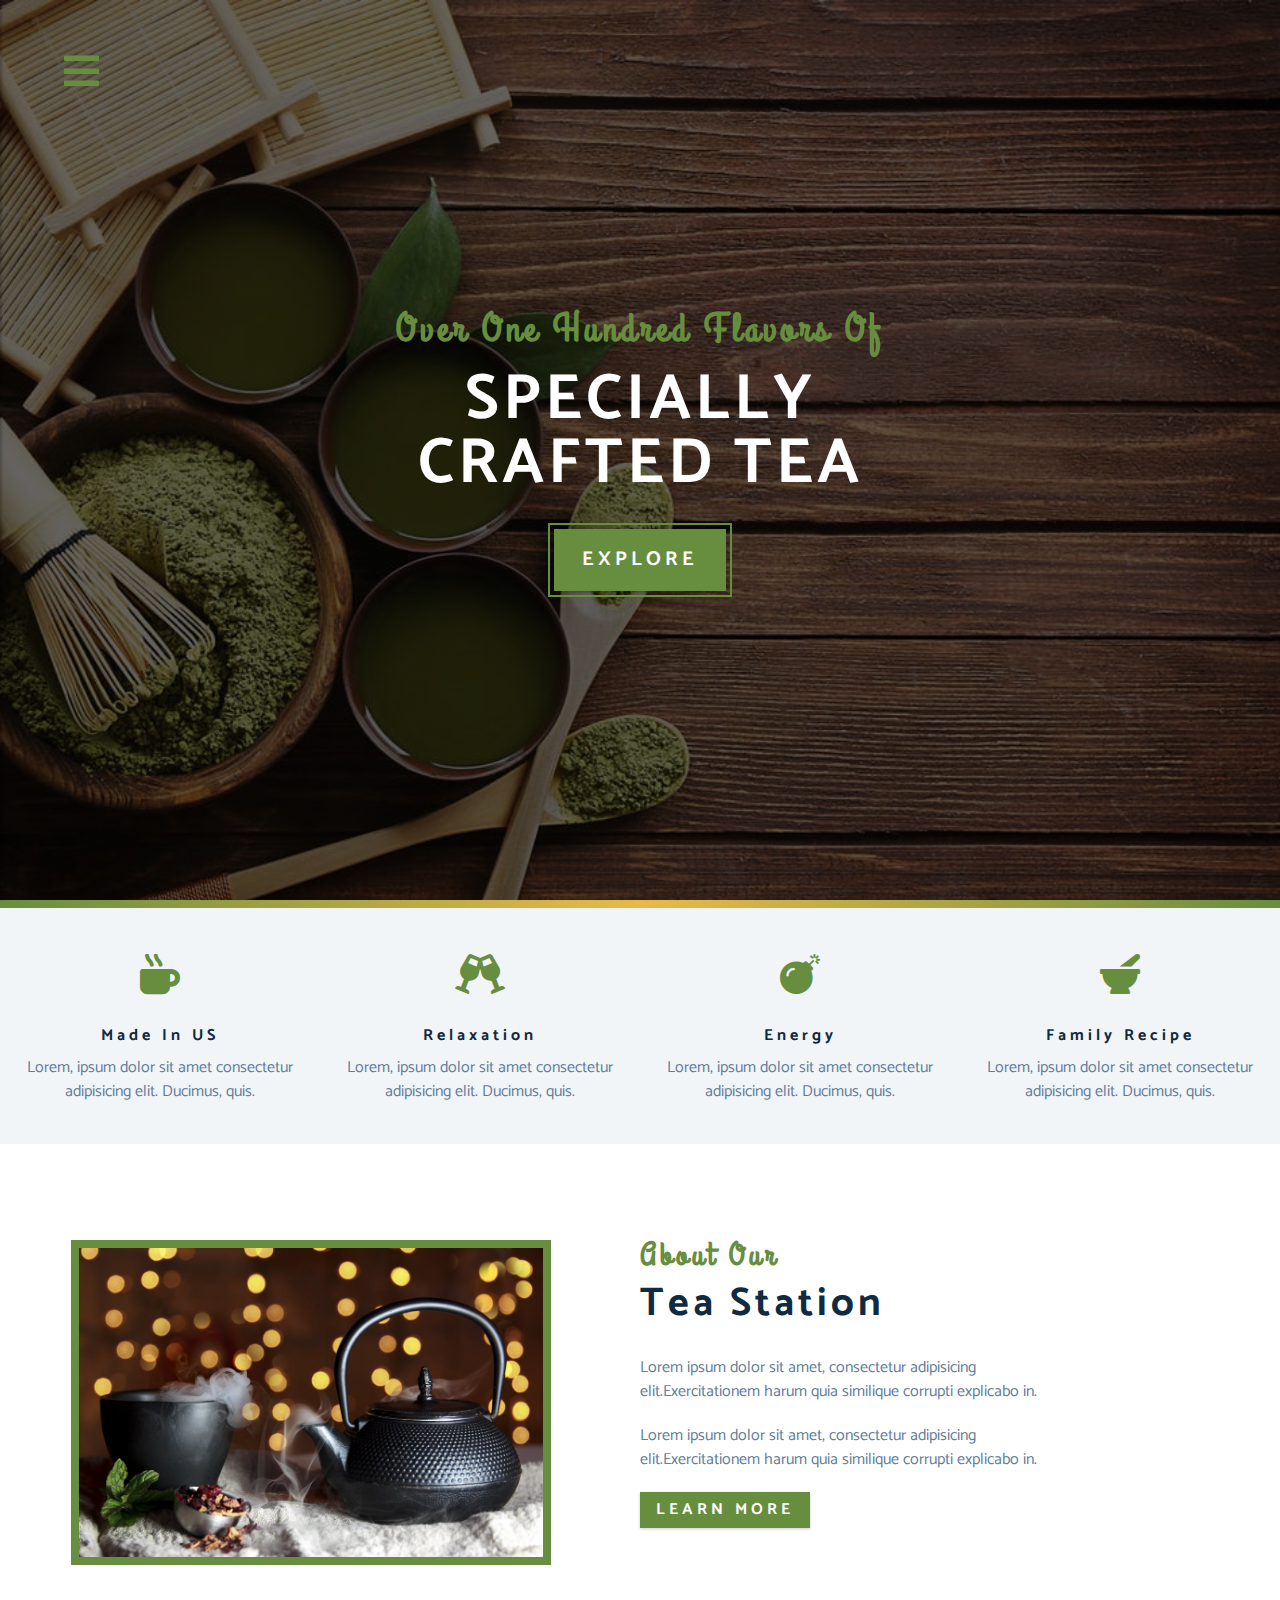
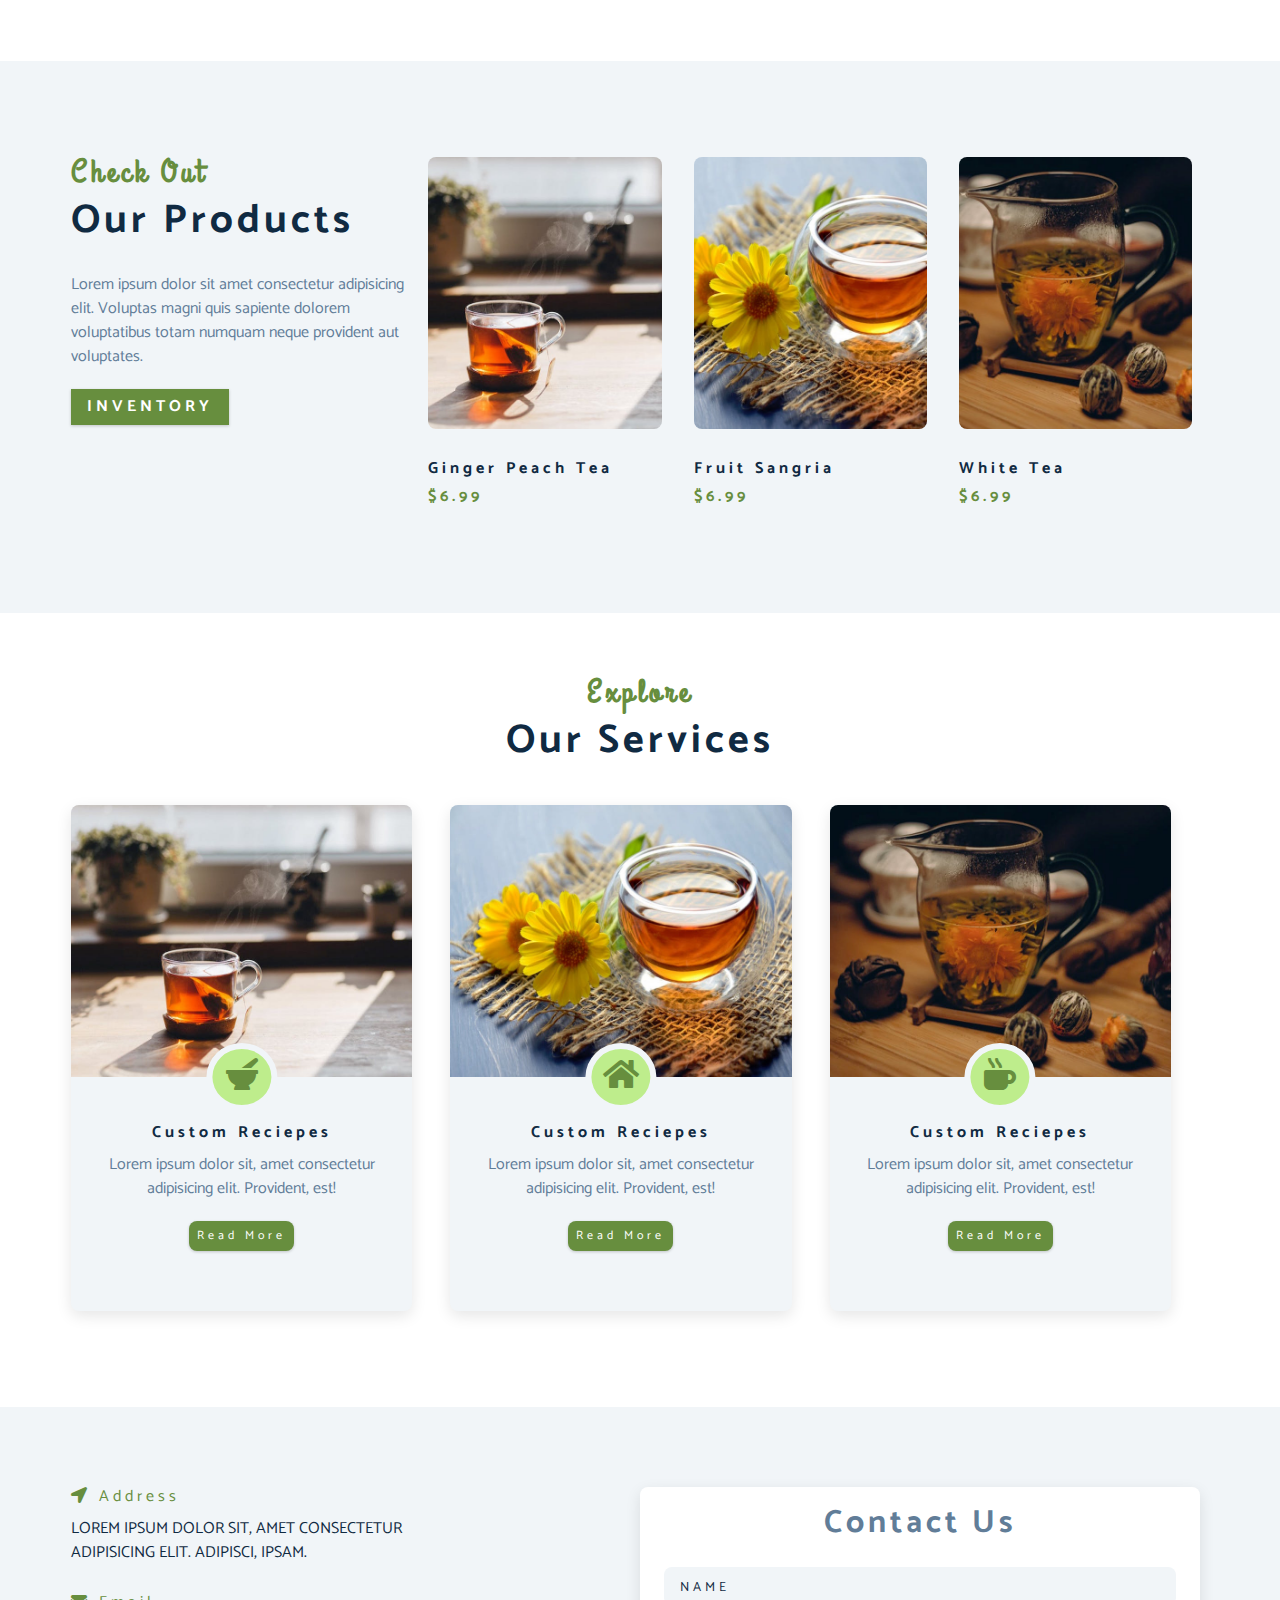
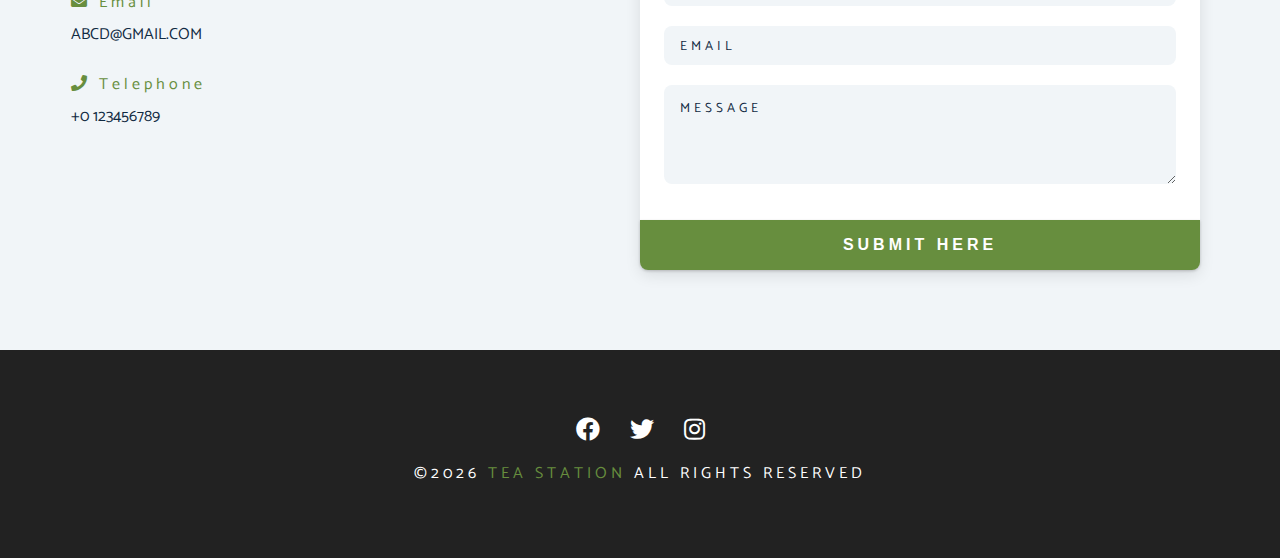
<file: index.html>
<!DOCTYPE html>
<html lang="en">
  <head>
    <meta charset="UTF-8" />
    <meta name="viewport" content="width=device-width, initial-scale=1.0" />
    <meta http-equiv="X-UA-Compatible" content="ie=edge" />
    <title>Tea Station || Home</title>
    <!-- font-awesome -->
    <link
      rel="stylesheet"
      href="./fontawesome-free-5.12.1-web/css/all.min.css"
    />
    
    <!-- custom css -->
    <link rel="stylesheet" href="./css/styles.css" />
  </head>
  <body>
<!-- navbar -->
    <span class="nav-btn" id="nav-btn">
      <i class="fas fa-bars"></i>
    </span>
    <nav class="navbar" id="navbar">
      <div class="navbar-header">
        <span class="nav-close" id="nav-close">
          <i class="fas fa-times"></i>
        </span>
      </div>
      <ul class="nav-items">
        <li><a href="index.html" class="nav-link">Home</a>
        <li><a href="skills.html"class="nav-link">skills</a>
        <li><a href="about.html"class="nav-link">about</a>
        <li><a href="products.html"class="nav-link">products</a>
        </li>
      </ul>
    </nav>

<!-- header -->  
    <header class="header">
      <div class="banner">
        <h2>Over one hundred flavors of</h2>
        <h1>Specially <br> Crafted tea</h1>
        <a href="skills.html" class="btn banner-btn">Explore</a>
      </div>
    </header>
    <div class="content-divider"></div>
    
<!-- skills -->
    <section class="skills clearfix">
      <!-- single skill -->
      <article class="skill">
        <span class="skill-icon">
          <i class="fas fa-mug-hot"></i>
        </span>
        <h4 class="skill-title">Made in US</h4>
        <p class="skill-text">Lorem, ipsum dolor sit amet
           consectetur adipisicing elit. Ducimus, quis.</p>
      </article>
      <!-- end of single skill -->
      
      <!-- single skill -->
      <article class="skill">
        <span class="skill-icon">
          <i class="fas fa-glass-cheers"></i>
        </span>
        <h4 class="skill-title">Relaxation</h4>
        <p class="skill-text">Lorem, ipsum dolor sit amet
           consectetur adipisicing elit. Ducimus, quis.</p>
      </article>
      <!-- end of single skill -->
      <!-- single skill -->
      <article class="skill">
        <span class="skill-icon">
          <i class="fas fa-bomb"></i>
        </span>
        <h4 class="skill-title">Energy</h4>
        <p class="skill-text">Lorem, ipsum dolor sit amet
           consectetur adipisicing elit. Ducimus, quis.</p>
      </article>
      <!-- end of single skill -->
      <!-- single skill -->
      <article class="skill">
        <span class="skill-icon">
          <i class="fas fa-mortar-pestle"></i>
        </span>
        <h4 class="skill-title">Family Recipe</h4>
        <p class="skill-text">Lorem, ipsum dolor sit amet
           consectetur adipisicing elit. Ducimus, quis.</p>
      </article>
      <!-- end of single skill -->
    </section>

<!-- About section -->
    <section>
      <div class="section-center clearfix">

        <article class="about-img">
          <div class="about-picture-container">
            <img src="./images/about-bcg.jpeg" alt="tea kettle" class="about-picture">
          </div>
        </article>

        <article class="about-info">
          <div class="section-title">
            <h3>About our</h3>
            <h2>Tea Station</h2>
          </div>
          <p class="about-text">Lorem ipsum dolor sit amet, consectetur 
            adipisicing elit.Exercitationem harum quia similique corrupti explicabo in.</p>

          <p class="about-text">Lorem ipsum dolor sit amet, consectetur 
            adipisicing elit.Exercitationem harum quia similique corrupti explicabo in.</p>
          <a href="about.html" class="btn ">Learn more</a>
        </article>
      </div>
    </section>
<!-- Products -->
    <section class="products">
      <div class="section-center clearfix">
        <article class="products-info">
          <div class="section-title">
            <h3>check out</h3>
            <h2>Our products</h2>
          </div>
          <p class="products-text">
            Lorem ipsum dolor sit amet consectetur adipisicing elit. Voluptas magni quis sapiente dolorem voluptatibus totam numquam neque provident aut voluptates.
          </p>
          <a href="products.html" class="btn">Inventory</a>
        </article>
        <article class="products-inventory clearfix">
          <!-- single product -->
          <div class="product">
            <img src="./images/product-1.jpeg" alt="product-1" class="products-img">
            <h4 class="product-title">Ginger peach tea</h4>
            <h4 class="product-price">$6.99</h4>
          </div>
          <!-- end of single product -->
          <!-- single product -->
          <div class="product">
            <img src="./images/product-2.jpeg" alt="product-2" class="products-img">
            <h4 class="product-title">Fruit Sangria</h4>
            <h4 class="product-price">$6.99</h4>
          </div>
          <!-- end of single product -->
          <!-- single product -->
          <div class="product">
            <img src="./images/product-3.jpeg" alt="product-3" class="products-img">
            <h4 class="product-title">white tea</h4>
            <h4 class="product-price">$6.99</h4>
          </div>
          <!-- end of single product -->
        </article>
      </div>
    </section>
<!-- Services -->
    <section class="services">
      <div class="Service-title section-title">
        <h3>Explore</h3>
        <h2>our services</h2>
      </div>
      <div class="section-center clearfix">
          <!-- single services -->
          <article class="Services-product ">
            <div class="ser-img-container">
              <img src="./images/product-1.jpeg" alt="product-1" class="ser-img">
              <span class="ser-icon">
                <i class="fas fa fa-mortar-pestle fa-fw"></i>
              </span>
            </div>
            <div class="ser-info">
              <h4 class="product-title">Custom reciepes</h4>
              <p class="products-text">Lorem ipsum dolor sit, amet consectetur adipisicing elit. Provident, est!</p>
              <a href="products.html " class="ser-btn btn">Read more</a>
            </div>
          </article>
          <!--end of single services -->
          
          <!-- single services -->
          <article class="Services-product ">
            <div class="ser-img-container">
              <img src="./images/product-2.jpeg" alt="product-1" class="ser-img">
              <span class="ser-icon">
                <i class="fas fa-home fa-fw"></i>
              </span>
            </div>
            <div class="ser-info">
              <h4 class="product-title">Custom reciepes</h4>
              <p class="products-text">Lorem ipsum dolor sit, amet consectetur adipisicing elit. Provident, est!</p>
              <a href="products.html " class="ser-btn btn">Read more</a>
            </div>
          </article>
          <!--end of single services -->
          
          <!-- single services -->
          <article class="Services-product ">
            <div class="ser-img-container">
              <img src="./images/product-3.jpeg" alt="product-1" class="ser-img">
              <span class="ser-icon">
                <i class="fas fa fa-mug-hot fa-fw"></i>
              </span>
            </div>
            <div class="ser-info">
              <h4 class="product-title">Custom reciepes</h4>
              <p class="products-text">Lorem ipsum dolor sit, amet consectetur adipisicing elit. Provident, est!</p>
              <a href="products.html " class="ser-btn btn">Read more</a>
            </div>
          </article>
          <!--end of single services -->
        </article>
      </div>
    </section>
<!--Contact-->
    <section class="contact">
      <div class="section-center clearfix">
        <!-- contact-info -->
        <article class="contact-info">
          <div class="contact-item">
            <h4><i class="fas fa-location-arrow"></i> Address</h4>
            <p>Lorem ipsum dolor sit, amet consectetur <br> adipisicing elit. Adipisci, ipsam.</p>
          </div>
          <div class="contact-item">
            <h4><i class="fas fa-envelope"></i> email</h4>
            <p>Abcd@gmail.com</p>
          </div>
          <div class="contact-item">
            <h4><i class="fas fa-phone"></i> telephone</h4>
            <p>+0 123456789</p>
          </div>
        </article>
        
        <!-- contact-form -->
        <article class="contact-form">
          <h3>contact us</h3>
          <form>
            <div class="form-group">
              <input type="text" placeholder="Name" class="form-control" name="name">
              <input type="email" placeholder="Email" class="form-control" name="email">
              <textarea name="message" class="form-control" placeholder="Message" rows="5"></textarea>
            </div>
            <button type="submit" class="submit-btn btn">submit here</button>
          </form>
        </article>
      </div>
    </section>
<!-- footer -->
<footer class="footer">
  <div class="section-center clearfix"> 
    <div class="social-icons">
      <a href="#" class="social-icon">
        <i class="fab fa-facebook"></i>
      </a>
      <a href="#" class="social-icon">
        <i class="fab fa-twitter"></i>
      </a>
      <a href="#" class="social-icon">
        <i class="fab fa-instagram"></i>
      </a>
    </div>
    <h4 class="footer-text">
      &copy;<span id="date">2023</span>
      <span class="company">Tea Station</span>
      all rights reserved
    </h4>
  </div>

</footer>

<script src="app.js"></script>
    
  </body>
</html>
</file>
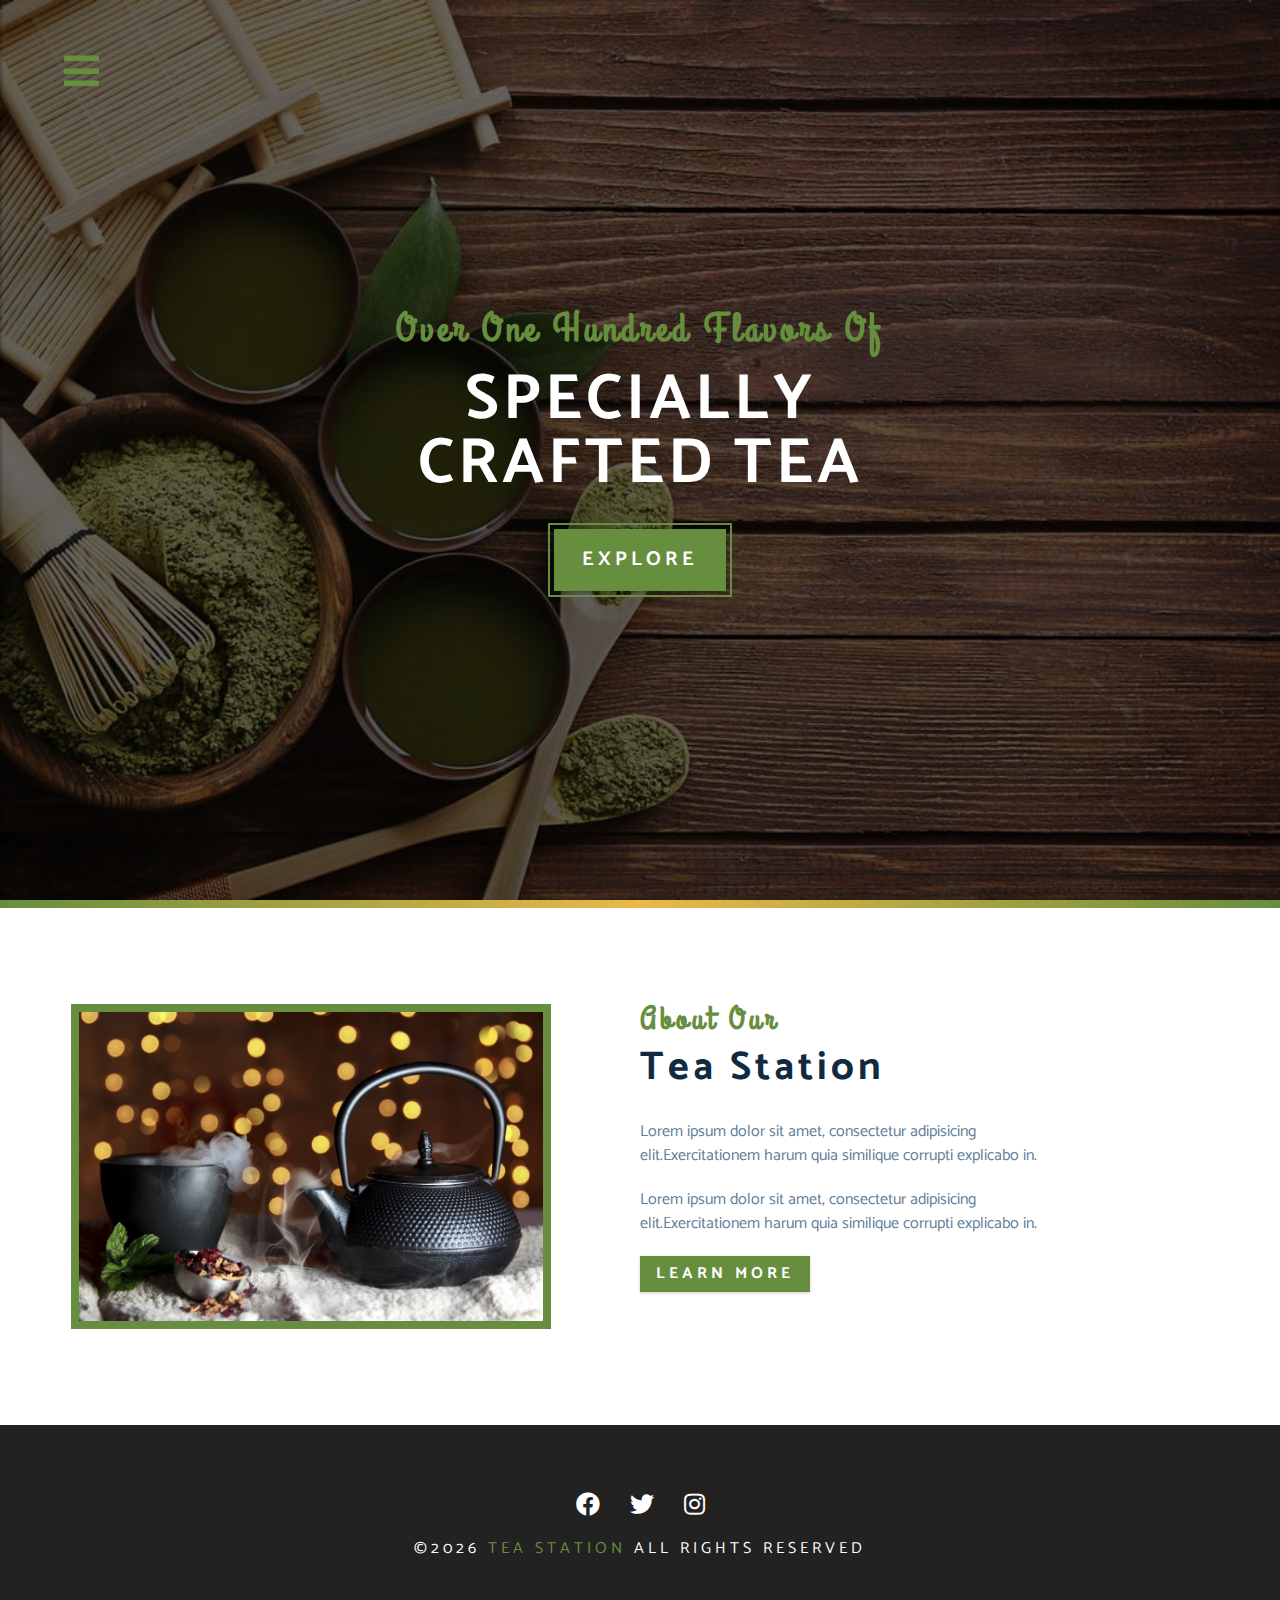
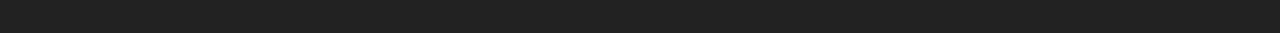
<file: about.html>
<!DOCTYPE html>
<html lang="en">
  <head>
    <meta charset="UTF-8" />
    <meta name="viewport" content="width=device-width, initial-scale=1.0" />
    <meta http-equiv="X-UA-Compatible" content="ie=edge" />
    <title>Tea Station || About</title>
    <!-- font-awesome -->
    <link
      rel="stylesheet"
      href="./fontawesome-free-5.12.1-web/css/all.min.css"
    />
    
    <!-- custom css -->
    <link rel="stylesheet" href="./css/styles.css" />
  </head>
  <body>
<!-- navbar -->
    <span class="nav-btn" id="nav-btn">
      <i class="fas fa-bars"></i>
    </span>
    <nav class="navbar" id="navbar">
      <div class="navbar-header">
        <span class="nav-close" id="nav-close">
          <i class="fas fa-times"></i>
        </span>
      </div>
      <ul class="nav-items">
        <li><a href="index.html" class="nav-link">Home</a>
        <li><a href="skills.html"class="nav-link">skills</a>
        <li><a href="about.html"class="nav-link">about</a>
        <li><a href="products.html"class="nav-link">products</a>
        </li>
      </ul>
    </nav>

<!-- header -->  
    <header class="header">
      <div class="banner">
        <h2>Over one hundred flavors of</h2>
        <h1>Specially <br> Crafted tea</h1>
        <a href="skills.html" class="btn banner-btn">Explore</a>
      </div>
    </header>
    <div class="content-divider"></div>
    <section>
        <div class="section-center clearfix">
  
          <article class="about-img">
            <div class="about-picture-container">
              <img src="./images/about-bcg.jpeg" alt="tea kettle" class="about-picture">
            </div>
          </article>
  <!-- About -->
          <article class="about-info">
            <div class="section-title">
              <h3>About our</h3>
              <h2>Tea Station</h2>
            </div>
            <p class="about-text">Lorem ipsum dolor sit amet, consectetur 
              adipisicing elit.Exercitationem harum quia similique corrupti explicabo in.</p>
  
            <p class="about-text">Lorem ipsum dolor sit amet, consectetur 
              adipisicing elit.Exercitationem harum quia similique corrupti explicabo in.</p>
            <a href="about.html" class="btn ">Learn more</a>
          </article>
        </div>
      </section>

      <footer class="footer">
        <div class="section-center clearfix"> 
          <div class="social-icons">
            <a href="#" class="social-icon">
              <i class="fab fa-facebook"></i>
            </a>
            <a href="#" class="social-icon">
              <i class="fab fa-twitter"></i>
            </a>
            <a href="#" class="social-icon">
              <i class="fab fa-instagram"></i>
            </a>
          </div>
          <h4 class="footer-text">
            &copy;<span id="date">2023</span>
            <span class="company">Tea Station</span>
            all rights reserved
          </h4>
        </div>
      
      </footer>
      
      <script src="app.js"></script>
          
        </body>
      </html>
</file>
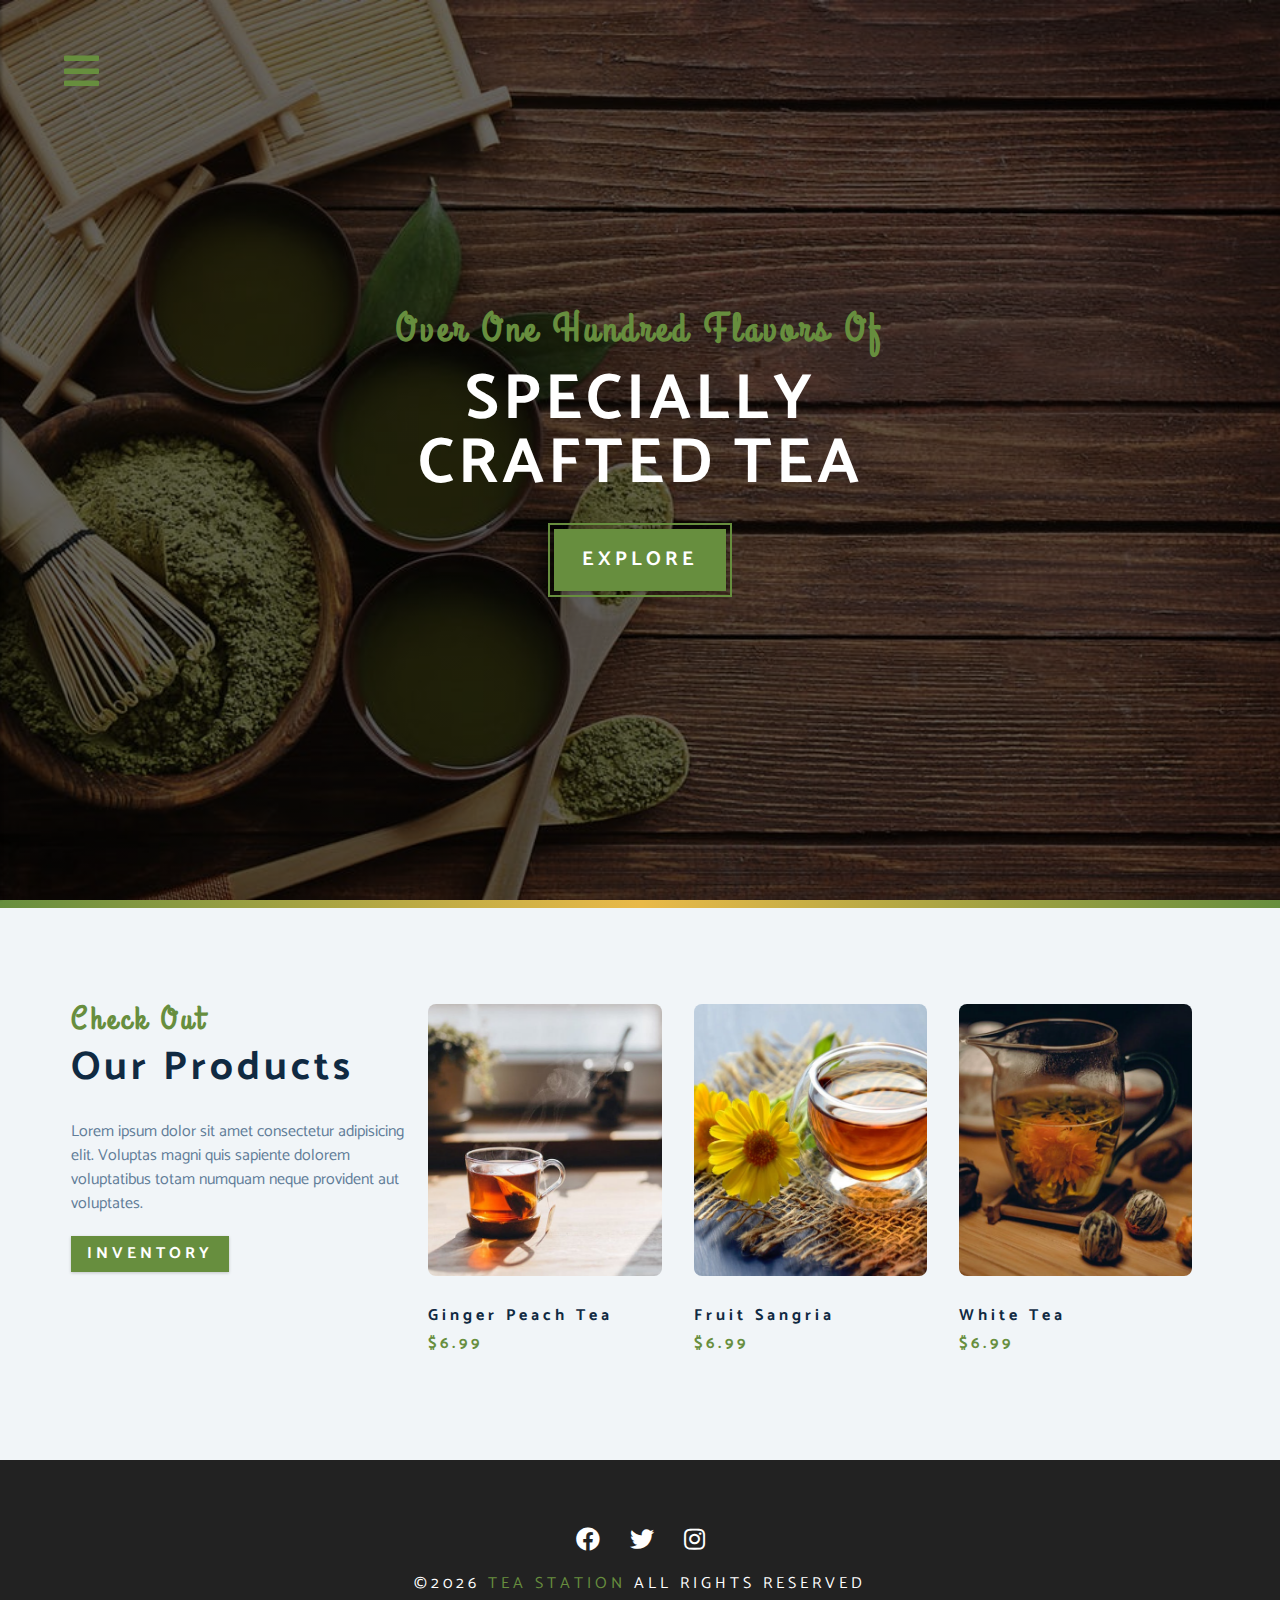
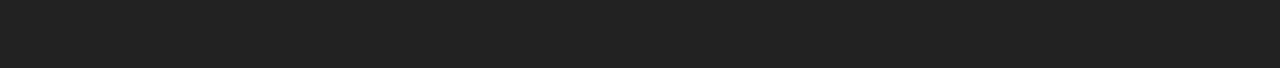
<file: products.html>
<!DOCTYPE html>
<html lang="en">
  <head>
    <meta charset="UTF-8" />
    <meta name="viewport" content="width=device-width, initial-scale=1.0" />
    <meta http-equiv="X-UA-Compatible" content="ie=edge" />
    <title>Tea Station || Products</title>
    <!-- font-awesome -->
    <link
      rel="stylesheet"
      href="./fontawesome-free-5.12.1-web/css/all.min.css"
    />
    
    <!-- custom css -->
    <link rel="stylesheet" href="./css/styles.css" />
  </head>
  <body>
<!-- navbar -->
    <span class="nav-btn" id="nav-btn">
      <i class="fas fa-bars"></i>
    </span>
    <nav class="navbar" id="navbar">
      <div class="navbar-header">
        <span class="nav-close" id="nav-close">
          <i class="fas fa-times"></i>
        </span>
      </div>
      <ul class="nav-items">
        <li><a href="index.html" class="nav-link">Home</a>
        <li><a href="skills.html"class="nav-link">skills</a>
        <li><a href="about.html"class="nav-link">about</a>
        <li><a href="products.html"class="nav-link">products</a>
        </li>
      </ul>
    </nav>

<!-- header -->  
    <header class="header">
      <div class="banner">
        <h2>Over one hundred flavors of</h2>
        <h1>Specially <br> Crafted tea</h1>
        <a href="skills.html" class="btn banner-btn">Explore</a>
      </div>
    </header>
    <div class="content-divider"></div>
    
<!-- Products -->
<section class="products">
    <div class="section-center clearfix">
      <article class="products-info">
        <div class="section-title">
          <h3>check out</h3>
          <h2>Our products</h2>
        </div>
        <p class="products-text">
          Lorem ipsum dolor sit amet consectetur adipisicing elit. Voluptas magni quis sapiente dolorem voluptatibus totam numquam neque provident aut voluptates.
        </p>
        <a href="products.html" class="btn">Inventory</a>
      </article>
      <article class="products-inventory clearfix">
        <!-- single product -->
        <div class="product">
          <img src="./images/product-1.jpeg" alt="product-1" class="products-img">
          <h4 class="product-title">Ginger peach tea</h4>
          <h4 class="product-price">$6.99</h4>
        </div>
        <!-- end of single product -->
        <!-- single product -->
        <div class="product">
          <img src="./images/product-2.jpeg" alt="product-2" class="products-img">
          <h4 class="product-title">Fruit Sangria</h4>
          <h4 class="product-price">$6.99</h4>
        </div>
        <!-- end of single product -->
        <!-- single product -->
        <div class="product">
          <img src="./images/product-3.jpeg" alt="product-3" class="products-img">
          <h4 class="product-title">white tea</h4>
          <h4 class="product-price">$6.99</h4>
        </div>
        <!-- end of single product -->
      </article>
    </div>
  </section>
<!--Footer  -->
    <footer class="footer">
        <div class="section-center clearfix"> 
          <div class="social-icons">
            <a href="#" class="social-icon">
              <i class="fab fa-facebook"></i>
            </a>
            <a href="#" class="social-icon">
              <i class="fab fa-twitter"></i>
            </a>
            <a href="#" class="social-icon">
              <i class="fab fa-instagram"></i>
            </a>
          </div>
          <h4 class="footer-text">
            &copy;<span id="date">2023</span>
            <span class="company">Tea Station</span>
            all rights reserved
          </h4>
        </div>
      
      </footer>
      
      <script src="app.js"></script>
          
        </body>
      </html>
</file>
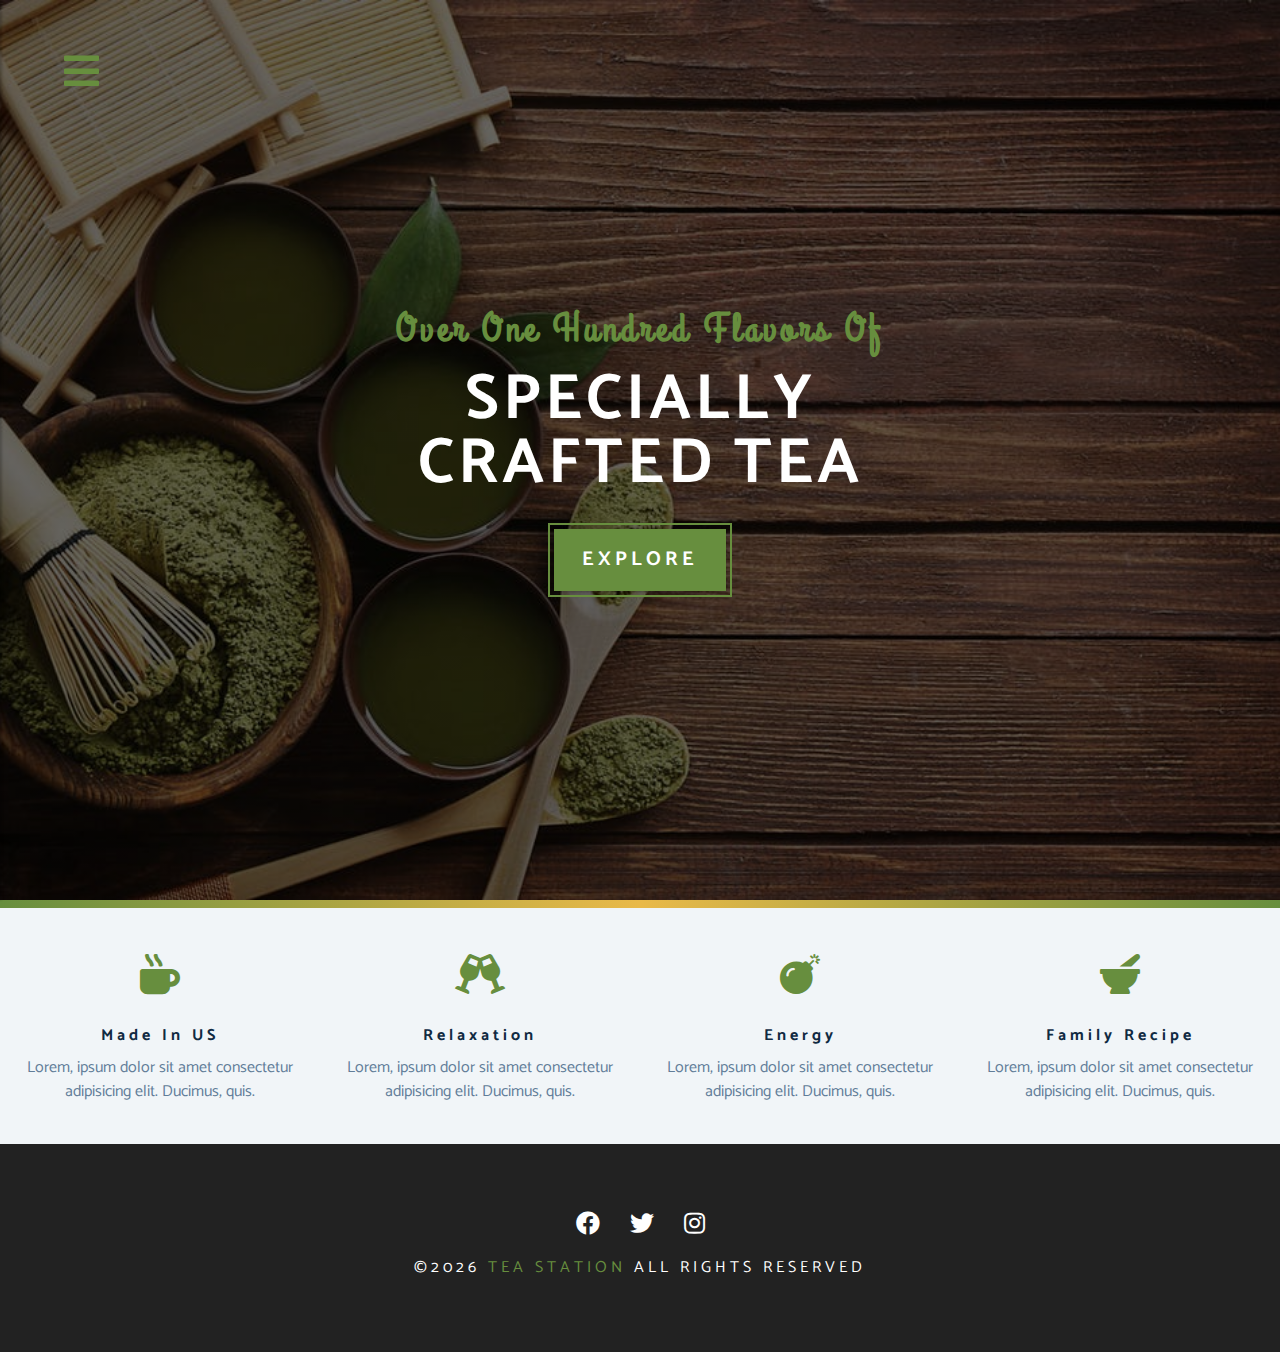
<file: skills.html>
<!DOCTYPE html>
<html lang="en">
  <head>
    <meta charset="UTF-8" />
    <meta name="viewport" content="width=device-width, initial-scale=1.0" />
    <meta http-equiv="X-UA-Compatible" content="ie=edge" />
    <title>Tea Station || Skills</title>
    <!-- font-awesome -->
    <link
      rel="stylesheet"
      href="./fontawesome-free-5.12.1-web/css/all.min.css"
    />
    <!-- custom css -->
    <link rel="stylesheet" href="./css/styles.css" />
  </head>
  <body>
<!-- navbar -->
    <span class="nav-btn" id="nav-btn">
      <i class="fas fa-bars"></i>
    </span>
    <nav class="navbar" id="navbar">
      <div class="navbar-header">
        <span class="nav-close" id="nav-close">
          <i class="fas fa-times"></i>
        </span>
      </div>
      <ul class="nav-items">
        <li><a href="index.html" class="nav-link">Home</a>
        <li><a href="skills.html"class="nav-link">skills</a>
        <li><a href="about.html"class="nav-link">about</a>
        <li><a href="products.html"class="nav-link">products</a>
        </li>
      </ul>
    </nav>

<!-- header -->  
    <header class="header">
      <div class="banner">
        <h2>Over one hundred flavors of</h2>
        <h1>Specially <br> Crafted tea</h1>
        <a href="skills.html" class="btn banner-btn">Explore</a>
      </div>
    </header>
    <div class="content-divider"></div>
    
<!-- skills -->
<section class="skills clearfix">
    <!-- single skill -->
    <article class="skill">
      <span class="skill-icon">
        <i class="fas fa-mug-hot"></i>
      </span>
      <h4 class="skill-title">Made in US</h4>
      <p class="skill-text">Lorem, ipsum dolor sit amet
         consectetur adipisicing elit. Ducimus, quis.</p>
    </article>
    <!-- end of single skill -->
    
    <!-- single skill -->
    <article class="skill">
      <span class="skill-icon">
        <i class="fas fa-glass-cheers"></i>
      </span>
      <h4 class="skill-title">Relaxation</h4>
      <p class="skill-text">Lorem, ipsum dolor sit amet
         consectetur adipisicing elit. Ducimus, quis.</p>
    </article>
    <!-- end of single skill -->
    <!-- single skill -->
    <article class="skill">
      <span class="skill-icon">
        <i class="fas fa-bomb"></i>
      </span>
      <h4 class="skill-title">Energy</h4>
      <p class="skill-text">Lorem, ipsum dolor sit amet
         consectetur adipisicing elit. Ducimus, quis.</p>
    </article>
    <!-- end of single skill -->
    <!-- single skill -->
    <article class="skill">
      <span class="skill-icon">
        <i class="fas fa-mortar-pestle"></i>
      </span>
      <h4 class="skill-title">Family Recipe</h4>
      <p class="skill-text">Lorem, ipsum dolor sit amet
         consectetur adipisicing elit. Ducimus, quis.</p>
    </article>
    <!-- end of single skill -->
  </section>
<!--Footer  -->
    <footer class="footer">
        <div class="section-center clearfix"> 
          <div class="social-icons">
            <a href="#" class="social-icon">
              <i class="fab fa-facebook"></i>
            </a>
            <a href="#" class="social-icon">
              <i class="fab fa-twitter"></i>
            </a>
            <a href="#" class="social-icon">
              <i class="fab fa-instagram"></i>
            </a>
          </div>
          <h4 class="footer-text">
            &copy;<span id="date">2023</span>
            <span class="company">Tea Station</span>
            all rights reserved
          </h4>
        </div>
      
      </footer>
      
      <script src="app.js"></script>
          
        </body>
      </html>
</file>
<file: css/styles.css>
@import url("https://fonts.googleapis.com/css?family=Catamaran:400,700|Grand+Hotel");

/* -----------------------Variables------------------------- */
:root{
    --clr-primary:#678e3e;
    --clr-primary-light:#beed8c;
    --clr-grey-1:#102a42;
    --clr-grey-5:#617d98;
    --clr-grey-10:#f1f5f8;
    --clr-white:#fff;
    --ff-primary:"Catamaran", sans-serif;
    --ff-secondary:"Grand Hotel", cursive;
    --transition:all 0.3s linear;
    --spacing:0.25rem;
    --radius:0.5rem;

}
/* -----------------------Global styles--------------------- */
*{
    margin: 0;
    padding: 0;
    box-sizing: border-box;
}
body{
    font-family: var(--ff-primary);
    background: var(--clr-white);
    color: var(--clr-grey-1);
    line-height: 1.5;
    font-size: 0.875rem;
}

a{
    text-decoration: none;
}
img{
    width: 100%;
    display: block;
}
h1,h2,h3,h4{
    letter-spacing: var(--spacing);
    text-transform: capitalize;
    line-height: 1.25;
    margin-bottom: 0.75rem;

}
h1{
    font-size: 3rem;
}
h2{
    font-size: 2rem;
}
h3{
    font-size: 1.5rem;
}
h4{
    font-size: 0.875rem;
}

p{
    margin-bottom: 1.25rem;
}

@media screen and (min-width:800px) {
    h1{
        font-size: 4rem;
    }
    h2{
        font-size: 2.5rem;
    }
    h3{
        font-size: 2rem;
    }
    h4{
        font-size: 1rem;
    }
    body{
        font-size: 1rem;
    }
    h1,h2,h3,h4{
        line-height: 1;
    }
}
.btn{
    text-transform: uppercase;
    background: var(--clr-primary);
    color: var(--clr-white);
    padding: 0.375rem 1rem;
    letter-spacing: var(--spacing);
    display: inline-block;
    font-weight: 700;
    transition: var(--transition);
    font-size: 1rem;
    border: none;
    cursor: pointer;
    box-shadow: 0 1px 3px rgba(0,0,0,0.2);
}
.btn:hover{
    color: var(--clr-primary);
    background: var(--clr-primary-light);

}
.clearfix::after, .clearfix::before{
    content: "";
    clear: both;
    display: table;
}
.section-title h3{
    font-family: var(--ff-secondary);
    color: var(--clr-primary);   
}
.section-title{
    margin-bottom: 2rem;
}
.section-center{
    padding: 4rem 0;
    width: 85vw;
    margin: 0 auto ;
    max-width: 1170px;

}
@media screen and (min-width:992px)
{
   .section-center{
    width: 95vw;
    padding: 4rem 1rem;
   }
}

/* -----------------------ANIMATION------------------------ */
@keyframes bounce {
    0%{
        transform:scale(1);
    }
    50%{
        transform: scale(2);
    }
    100%{
        transform: scale(1);
    }
}
@keyframes magnify {
    0%{
        transform:scale(1.5);
        opacity: 0;
    }
    50%{
        transform: scale(2);
        opacity: 0.5;
    }
    100%{
        transform: scale(1);
        opacity: 1;
    }
}
@keyframes slidefromright {
    0%{
        transform:translate(1000px);
        opacity: 0;
    }
    50%{
        transform:translate(-200px);
        opacity: 0.5;
    }
    75%{
        transform:translate(50px);
        opacity: 0.75;
    }
    100%{
        transform:translate(0);
        opacity: 1;
    }
}
@keyframes slidefromleft {
    0%{
        transform:translate(-1000px);
        opacity: 0;
    }
    50%{
        transform:translate(200px);
        opacity: 0.5;
    }
    75%{
        transform:translate(-50px);
        opacity: 0.75;
    }
    100%{
        transform:translate(0);
        opacity: 1;
    }
}
/* -----------------------NAVBAR------------------------ */
.nav-btn{
    position: fixed;
    top: 5%;
    left: 5%;
    font-size: 2.5rem;
    color: var(--clr-primary);
    z-index: 1;
    cursor: pointer;
    animation:bounce 2s ease infinite;
}
.navbar{
    position: fixed;
    top: 0;
    bottom: 0;
    right: 0;
    left: 0;
    background: var(--clr-grey-10);
    z-index: 2;
    box-shadow: 2px 0 2px rgba(0,0,0,0.2);
    transform: translateX(-100%); /*hide-navbar*/
    transition: var(--transition);
}
.showNav{
    transform: translateX(0); /*show-navbar*/

}
.navbar-header{
    text-align: right;
    padding-right: 1rem; 
}
.nav-close{
    font-size: 2rem;
    color: var(--clr-primary);
    cursor: pointer;
    transition: var(--transition);
}
.nav-close:hover{
    color: var(--clr-grey-1);
}
.nav-items{
    list-style-type: none;
}
.nav-link{
    display: block;
    padding: 0.25rem 1rem;
    text-transform: uppercase;
    font-size: 1.5rem;
    letter-spacing: var(--spacing);
    color: var(--clr-grey-1);
    transition: var(--transition);
}
.nav-link:hover{
    /* padding-left: 1.25rem; */
    background: var(--clr-primary-light);
    border-left: 0.25rem solid var(--clr-grey-1);
    letter-spacing: 1rem;
}
@media screen and (min-width:768px) {
    .navbar{
        float: left;
        width: 30%;
    }
}
/* ------------------------Header CSS------------------------ */


.header{
    min-height: 100vh;
    background:linear-gradient(rgba(0,0,0,0.6),rgba(0,0,0,0.6)), 
    url("../images/main-bcg.jpeg") center/cover no-repeat fixed;
    position: relative;
    overflow-x: hidden;
}
.banner{
    text-align: center;
    position: absolute;
    top: 50%;
    left: 50%;
    transform: translate(-50%,-50%);
    
}
.banner h2{
    font-family: var(--ff-secondary);
    color: var(--clr-primary);
    animation: slidefromright 5s ease-in-out 1;
}
.banner h1{
    text-transform: uppercase;
    color: var(--clr-white);
    margin-top: 1.25rem;
    margin-bottom: 2rem;
    animation: slidefromleft 5s ease-in-out 1;
}

.banner-btn{
    outline: 0.125rem solid var(--clr-primary);
    outline-offset: 0.25rem;
    font-size: 1.25rem;
    padding: 1rem 1.75rem;
    animation: magnify 2s linear 1;
}

/* ------------------------content divider------------------------ */

.content-divider{
    height: 0.5rem;
    background:linear-gradient(to left,var(--clr-primary),#e9b949,
    var(--clr-primary));
}

/* ------------------------Skills------------------------ */
.skills{
    background: var(--clr-grey-10);
}
.skill{
    padding: 2.5rem 0;
    text-align: center;
    transition: var(--transition);
}
.skill-icon{
    font-size: 2.5rem;
    margin-bottom: 1.25rem;
    transition: var(--transition);
    display: inline-block;
    color: var(--clr-primary);
}
.skill-text{
    color: var(--clr-grey-5);
    max-width: 17rem;
    margin: 0 auto;
}
.skill:hover{
    background: var(--clr-white);
    box-shadow: 0 2px var(--clr-primary  );
}
.skill:hover .skill-icon{
    transform: translateY(-5px);
}
@media screen and (min-width:576px) {
    .skill{
        float: left;
        width: 50%;
    }
}
@media screen and (min-width:1200px){
    .skill{
        width: 25%;
    }
}

/* ------------------------About ------------------------ */

.about-img ,.about-info{
    padding: 2rem 0;
}
.about-picture-container{
    background:var(--clr-primary) ;
    border: 0.5rem solid var(--clr-primary);
    max-width: 30rem;
    overflow:hidden;

}
.about-picture-container:hover .about-picture{
    opacity: 0.5;
    transform: scale(1.2);
}
.about-text{
    max-width: 26rem;
    color: var(--clr-grey-5);

}
@media screen and (min-width:992px){
    .about-img, .about-info {
        float: left;
        width: 50%;
        
    }
}

/* ------------------------Products------------------------ */
.products{
    background: var(--clr-grey-10);
}
.products article{
    padding: 2rem 0;
}
.products-text{
    max-width: 26rem;
    color: var(--clr-grey-5);
}
.product{
    margin-bottom: 2rem;
}
.products-img{
    border-radius: var(--radius);
    margin-bottom: 2rem;
    height: 17rem;
    object-fit: cover;
}
.product-price{
    color: var(--clr-primary);
}

@media screen and (min-width:768px)
{
    .product{
        float: left;
        width: 50%;
        padding-right: 2rem;
    }
}
@media  screen and (min-width:992px) {
    .product{
        width: 33.3%;
    }
}
@media screen and (min-width:1200px) {
    .products-info {
        float: left;
        width: 30%;
    }
    .products-inventory{
        float: left;
        width: 70%;
    }
    .product{
        margin-bottom: 0;
        padding: 0 1rem;
    }
}

/* ------------------------SERVICES------------------------ */
.Service-title{
    text-align: center;
    margin-top: 4rem;
    margin-bottom: -4rem;
}
.ser-img{
    
    height: 17rem;
    object-fit: cover;
    border-top-left-radius: var(--radius);
    border-top-right-radius: var(--radius);
}
.Services-product{
    margin: 2rem 0;   
    border-radius: var(--radius);
    background: var(--clr-grey-10);
    width: 100%;
    box-shadow: 0 5px 15px rgba(0,0,0,0.1);
    transition: var(--transition);
}
.ser-info{
    text-align: center;
    font-size: 1rem;
    padding: 3rem 1rem 2.5rem 1rem;
    
}
.ser-info p{
    max-width: 20rem;
    color: var(--clr-grey-5);
    margin: 0 auto;
}
.Services-product:hover{
    transform: scale(1.02);
    box-shadow: 0 5px 15px rgba(0,0,0,0.2);
}
.ser-btn{
    margin:1.25rem;
    border-radius: var(--radius);
    font-size: 0.75rem;
    font-weight:400;
    padding: 0.375rem 0.5rem;
    text-transform: capitalize;
}
.ser-img-container{
    position: relative;
}
.ser-icon{
    position: absolute;
    left: 50%;
    font-size: 2rem;
    bottom: 0;
    background: var(--clr-primary-light);
    color: var(--clr-primary);
    padding: 0.25rem 0.6rem;
    border-radius: 50%;
    border: 0.375rem solid var(--clr-grey-10);
    transform: translate(-50%,50%);
    
}
@media screen and (min-width:768px) {
    .Services-product{
        float: left;
        width: 45%;
        margin-right: 5%;
    } 
}
@media screen and (min-width:992px) {
    .Services-product{
        width: 30%;
        margin-right:3.33%;
    }
}

/* ------------------------contact-us------------------------ */
.contact{
    background: var(--clr-grey-10);
}
.contact-form, .contact-info{
    margin: 1rem 0;
}
.contact-item{
    margin-bottom: 1.75rem;
}
.contact-info h4{
    color: var(--clr-primary);
    font-weight: 400;
}
.contact-info p{
    text-transform: uppercase;
}
.contact-form{
    background: var(--clr-white);
    border-radius: var(--radius);
    text-align: center;
    transition: var(--transition);
    box-shadow: 0 5px 15px rgba(0,0,0,0.1);
    max-width: 35rem;
}
.contact-form:hover{
    box-shadow: 0 5px 15px rgba(0,0,0,0.2);
}
.contact-form h3{
    padding-top:1.25rem ;
    color: var(--clr-grey-5);   
}
.form-group{
    padding: 1rem 1.5rem;
}
.form-control{
    display: block;
    width: 100% ;
    padding: 0.75rem 1rem;
    border: none;
    margin-bottom: 1.25rem;
    background-color: var(--clr-grey-10);
    border-radius: var(--radius);
    text-transform: uppercase;
    letter-spacing: var(--spacing);
}
.form-control::placeholder{
    font-family: var(--ff-primary);
    color: var(--clr-grey-1);
    letter-spacing: var(--spacing);
}
.submit-btn{
    width: 100%;
    padding: 1rem;
    display: block;
    border-bottom-right-radius: var(--radius);
    border-bottom-left-radius: var(--radius);
}
@media screen and (min-width:992px) {
    .contact-form ,.contact-info{
        float: left;
        width: 50%;
    }
}

/* ------------------------contact-us------------------------ */
.footer{
    background: #222;
    text-align: center;
}
.social-icons{
    margin-bottom: 1rem;
    font-size: 1.5rem;
}
.social-icon{
    color: var(--clr-white);
    padding:0.75rem ;
    transition: var(--transition);
}
.social-icon:hover i{
    color: var(--clr-primary-light);
    transform: translateY(-5px);
}

.footer-text{
    color: var(--clr-white);
    text-transform: uppercase;
    font-weight: 400;
}
.company{
    color: var(--clr-primary);
}
</file>
